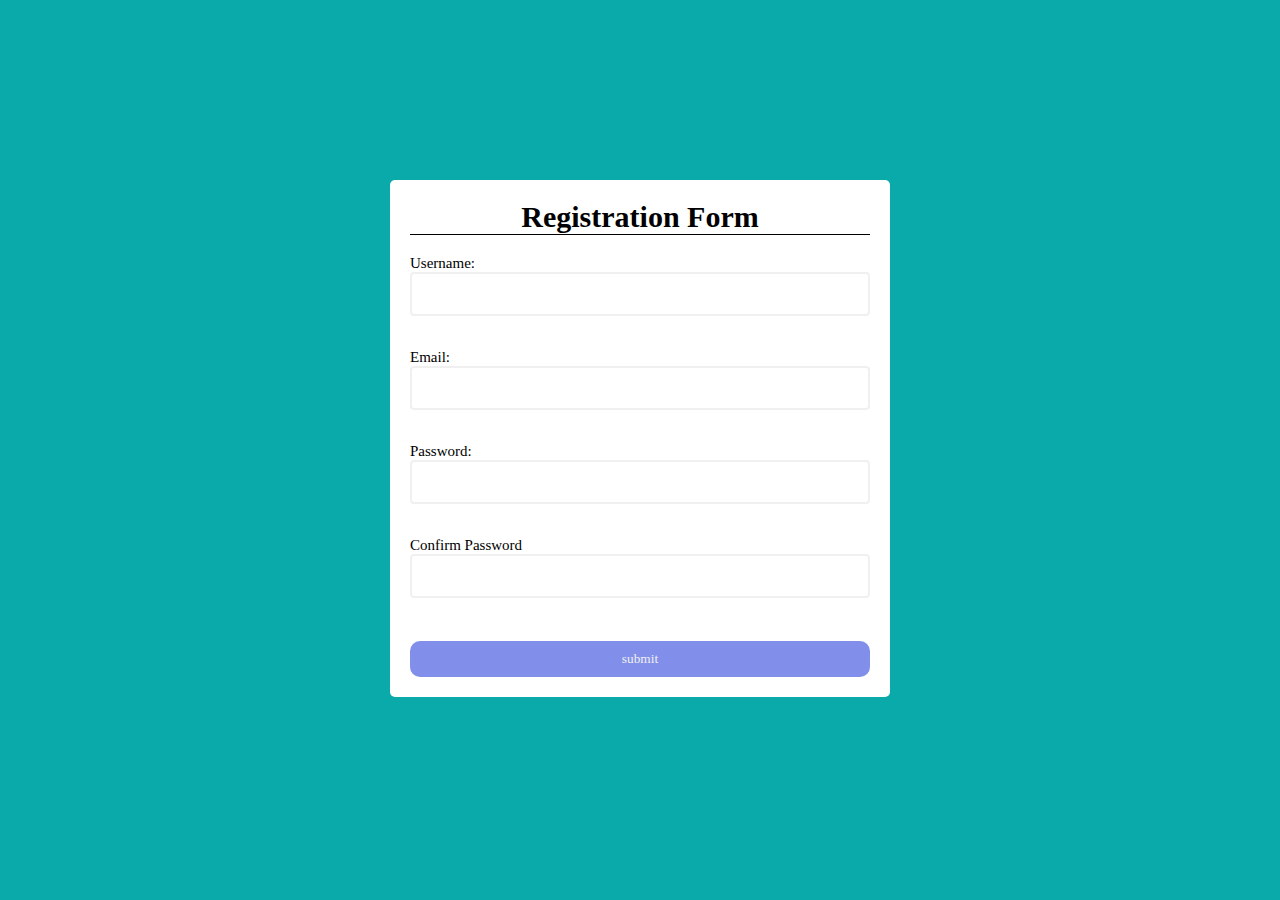
<file: Practice/index.html>
<!DOCTYPE html>
<html lang="en">
<head>
    <meta charset="UTF-8">
    <meta name="viewport" content="width=device-width, initial-scale=1.0">
    <title>Form validation</title>
    <link rel="stylesheet" href="styles.css">
</head>
<body>
    <div class="container">
        <form class="form" id="form">
            <h1>Registration Form</h1>

            <div class="form-control">
                <label for="">Username:</label>
                <input type="text" name="" id="username">
                <span class="error"></span>
            </div>
            <div class="form-control">
                <label for="">Email:</label>
                <input type="email" name="" id="email">
                <span class="error"></span>
            </div>
            <div class="form-control">
                <label for="">Password:</label>
                <input type="password" name="" id="password">
                <span class="error"></span>
            </div>
            <div class="form-control">
                <label for="">Confirm Password</label>
                <input type="text" name="" id="confirm-password">
                <span class="error"></span>
            </div>

            <input type="submit" id="btn" value="submit" name=""/>

        </form>
    </div>

    <script src="script.js"></script>
</body>
</html>
</file>
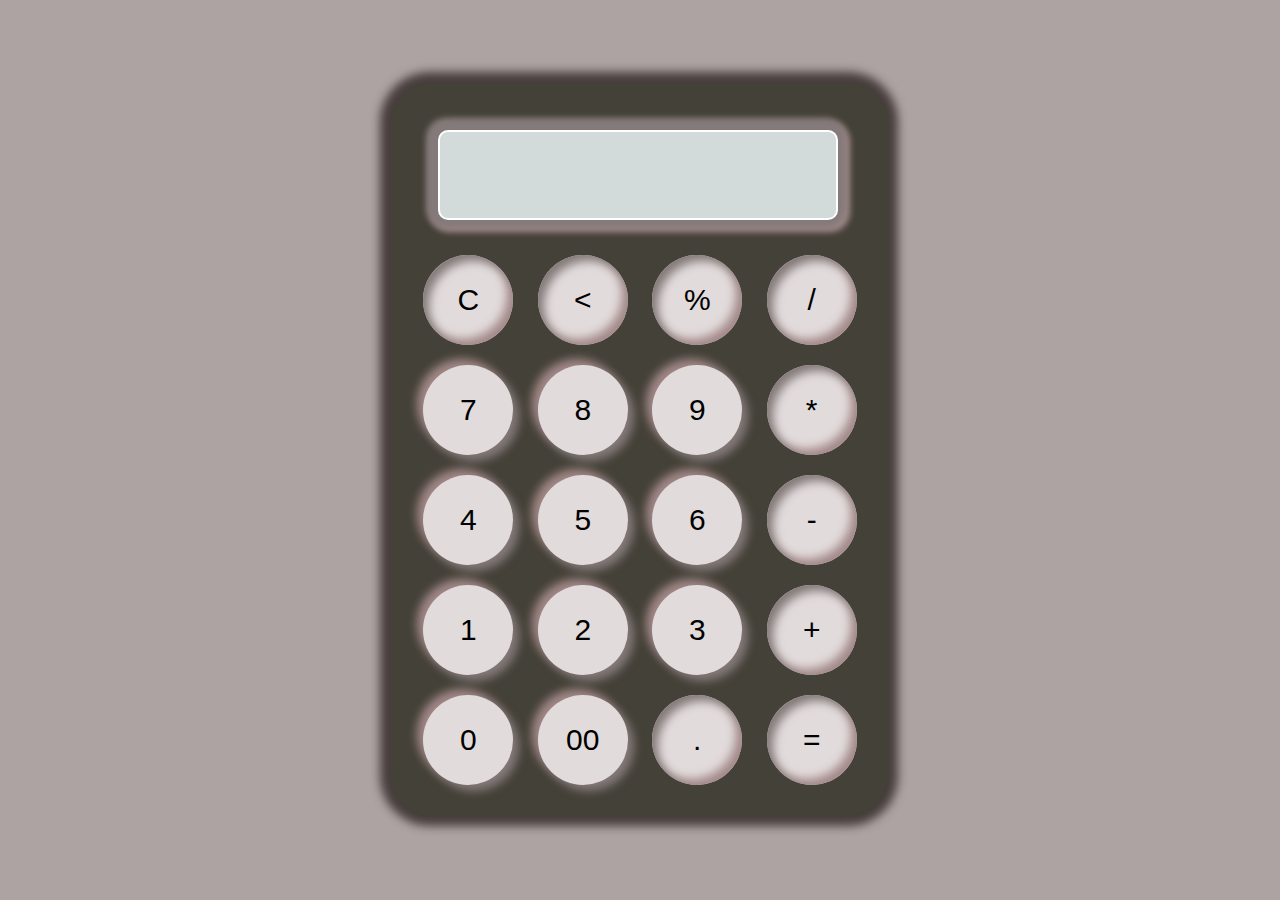
<file: Practice/cal.html>
<!DOCTYPE html>
<html lang="en">
<head>
    <meta charset="UTF-8">
    <meta name="viewport" content="width=device-width, initial-scale=1.0">
    <title>Calculator</title>
    <link rel="stylesheet" href="cal.css">
</head>
<body>
    <div class="container">
        <div class="calc">
            <h1 id="input"></h1>

            <div>
                <button class="dgn">C</button>
                <button class="dgn"><</button>
                <button class="dgn">%</button>
                <button class="dgn">/</button>
            </div>
            <div>
                <button>7</button>
                <button>8</button>
                <button>9</button>
                <button class="dgn">*</button>
            </div>
            <div>
                <button>4</button>
                <button>5</button>
                <button>6</button>
                <button class="dgn">-</button>
            </div>
            <div>
                <button>1</button>
                <button>2</button>
                <button>3</button>
                <button class="dgn">+</button>
            </div>
            <div>
                <button>0</button>
                <button>00</button>
                <button class="dgn">.</button>
                <button class="dgn">=</button>
            </div>
        </div>
    </div>

    <script src="cal.js"></script>
</body>
</html>
</file>
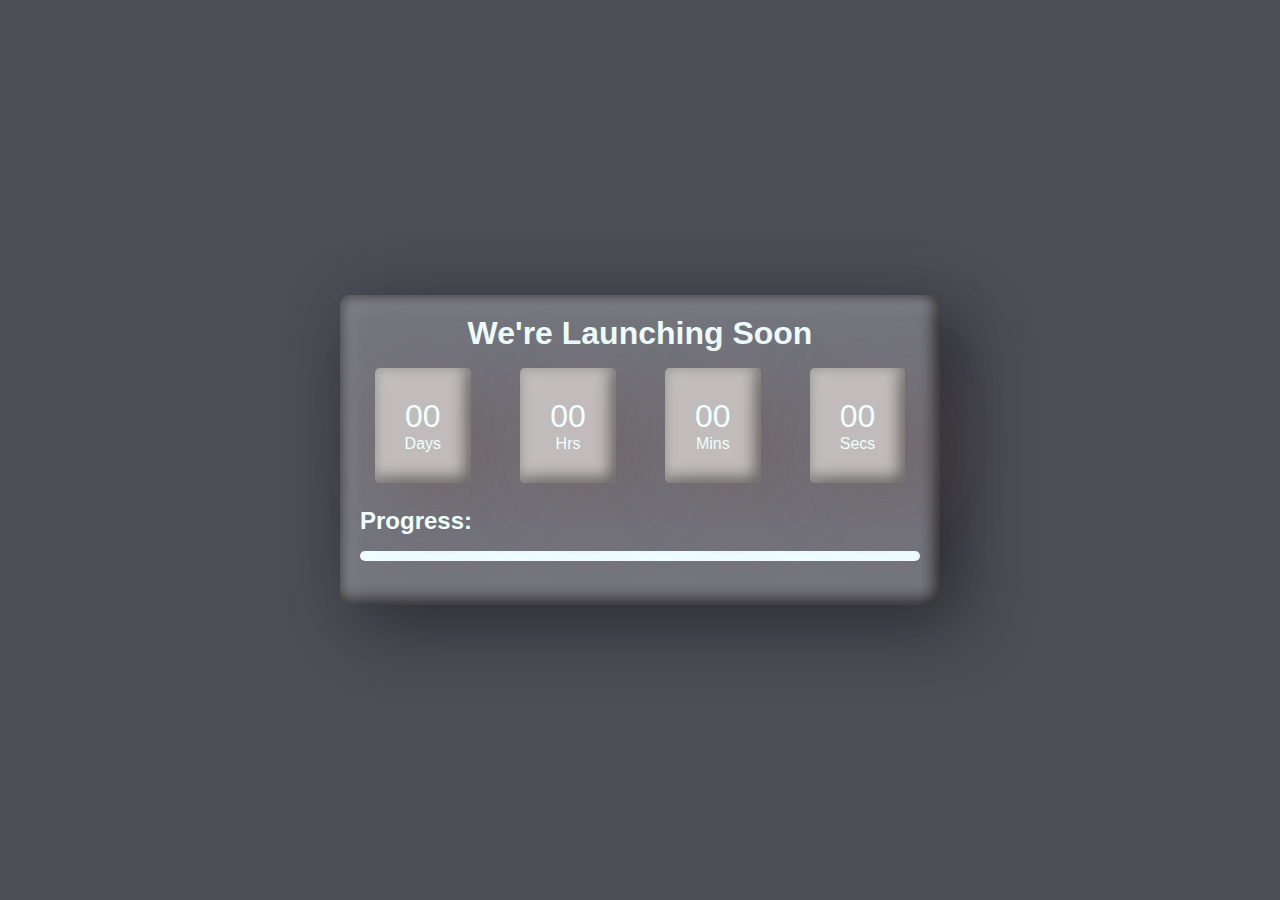
<file: Practice/countdown.html>
<!DOCTYPE html>
<html lang="en">
<head>
    <meta charset="UTF-8">
    <meta name="viewport" content="width=device-width, initial-scale=1.0">
    <title>CountDown</title>
    <link rel="stylesheet" href="countdown.css">
</head>
<body>
    <div class="container">
            <h1>We're Launching Soon</h1>

            <div id="countdown">
                <div>
                    <span id="days">00</span>
                    Days
                </div>
                <div>
                    <span id="hours">00</span>
                    Hrs
                </div>
                <div>
                    <span id="minutes">00</span>
                    Mins
                </div>
                <div>
                    <span id="seconds">00</span>
                    Secs
                </div>
            </div>
            
            <h2>Progress:</h2>
            
            <div class="progress-container">
                <div id="progress-bar">

                </div>

            </div>
        
    </div>

    <script src="countdown.js"></script>
</body>
</html>
</file>
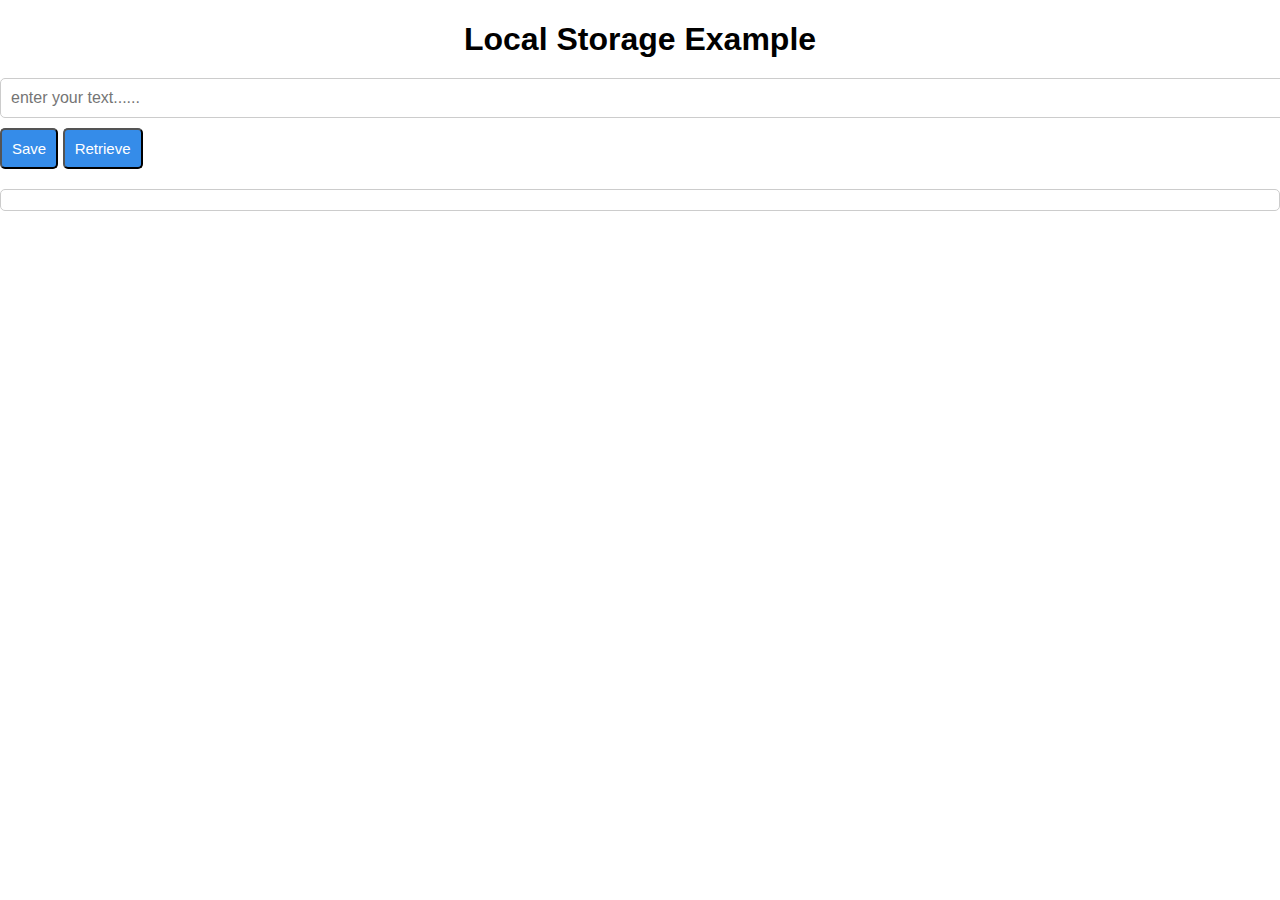
<file: Practice/Data_retrieva.html>
<!DOCTYPE html>
<html lang="en">
<head>
    <meta charset="UTF-8">
    <meta name="viewport" content="width=device-width, initial-scale=1.0">
    <title>Data retrieva app</title>
    <style>
        body{
            font-family: Arial, Helvetica, sans-serif;
            padding: 0;
            margin: 0;
        }
        .conatiner{
            max-width: 600px;
            margin: 20px auto;
            padding: 20px;
        }
        h1{
            text-align: center;
            margin-bottom: 20px;
        }
        input[type="text"]{
            width: 100%;
            padding: 10px;
            font-size: 16px;
            margin-bottom: 10px;
            border: 1px solid #ccc;
            border-radius: 5px;
        }
        button{
            padding: 10px;
            font-size: 15px;
            background-color: #358ce9;
            border-radius: 5px;
            color: white;
        }
        #output{
            margin-top: 20px;
            padding: 10px;
            border: 1px solid #ccc;
            border-radius: 5px;
        }
    </style>
</head>
<body>
    <div class="container">
        <h1>Local Storage Example</h1>
        <input type="text" id="textInput" placeholder="enter your text......">
        <button onclick="saveText()">Save</button>
        <button onclick="retrieveText()">Retrieve</button>

        <div id="output"> </div>
    </div>


    <script>

        function saveText(){
            const textInput = document.getElementById('textInput').value;
            localStorage.setItem('savedText',textInput)
            document.getElementById('textInput').value =''
        }

        function retrieveText(){
            const savedText = localStorage.getItem('saveText');

            if(saveText){
                document.getElementById('output').textContent = saveText
            }else{
                document.getElementById('output').textContent='No saved text found' 
            }
        }
    </script>
</body>
</html>
</file>
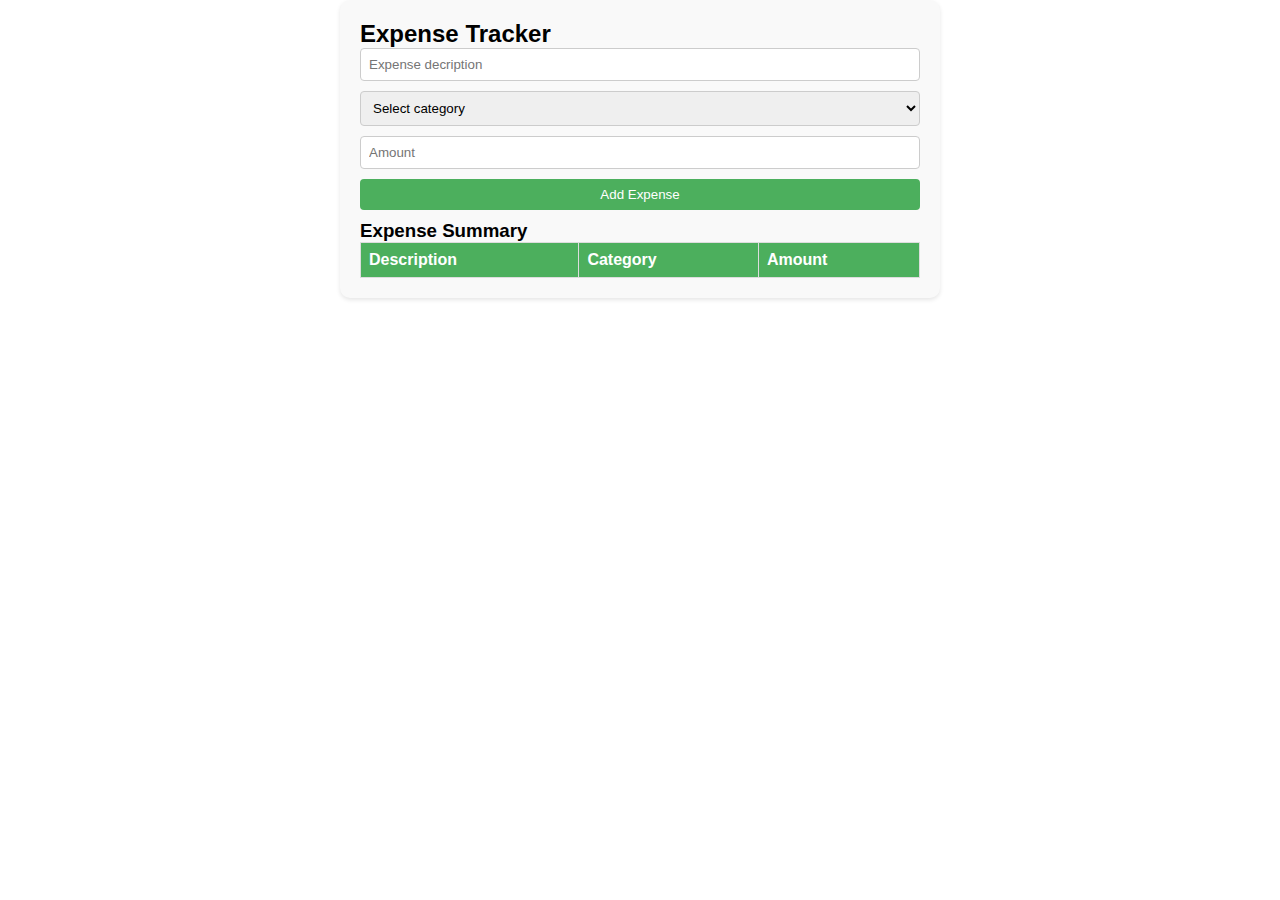
<file: Practice/expense_tracking.html>
<!DOCTYPE html>
<html lang="en">
<head>
    <meta charset="UTF-8">
    <meta name="viewport" content="width=device-width, initial-scale=1.0">
    <title>Expense Tracking app</title>
    <link rel="stylesheet" href="expense_tracking.css">
</head>
<body>
    <div class="container">
        <h2>Expense Tracker</h2>
        <form id="expenseform">
            <input type="text" id="description" placeholder="Expense decription" required/>
            <br>
            <select name="category" id="category" required>
                <option value="">Select category</option>
                <option value="food">Food</option>
                <option value="transportation">Transportation</option>
                <option value="utilities">Utilities</option>
                <option value="entertainment">Entertainment</option>
                <option value="Others">Others</option>
            </select>
            <br>
            <input type="number" id="amount" placeholder="Amount" required>
            <br>
            <input type="submit" value="Add Expense">
        </form>

        <!-- table -->
         <h3>Expense Summary</h3>
         <table id="expensetable">
            <thead>
                <tr>
                    <th>Description</th>
                    <th>Category</th>
                    <th>Amount</th>
                </tr>
                <tbody id="expenselist">
                    
                </tbody>
            </thead>
         </table>
    </div>
    
    <script src="expense_tracking.js"></script>
</body>
</html>
</file>
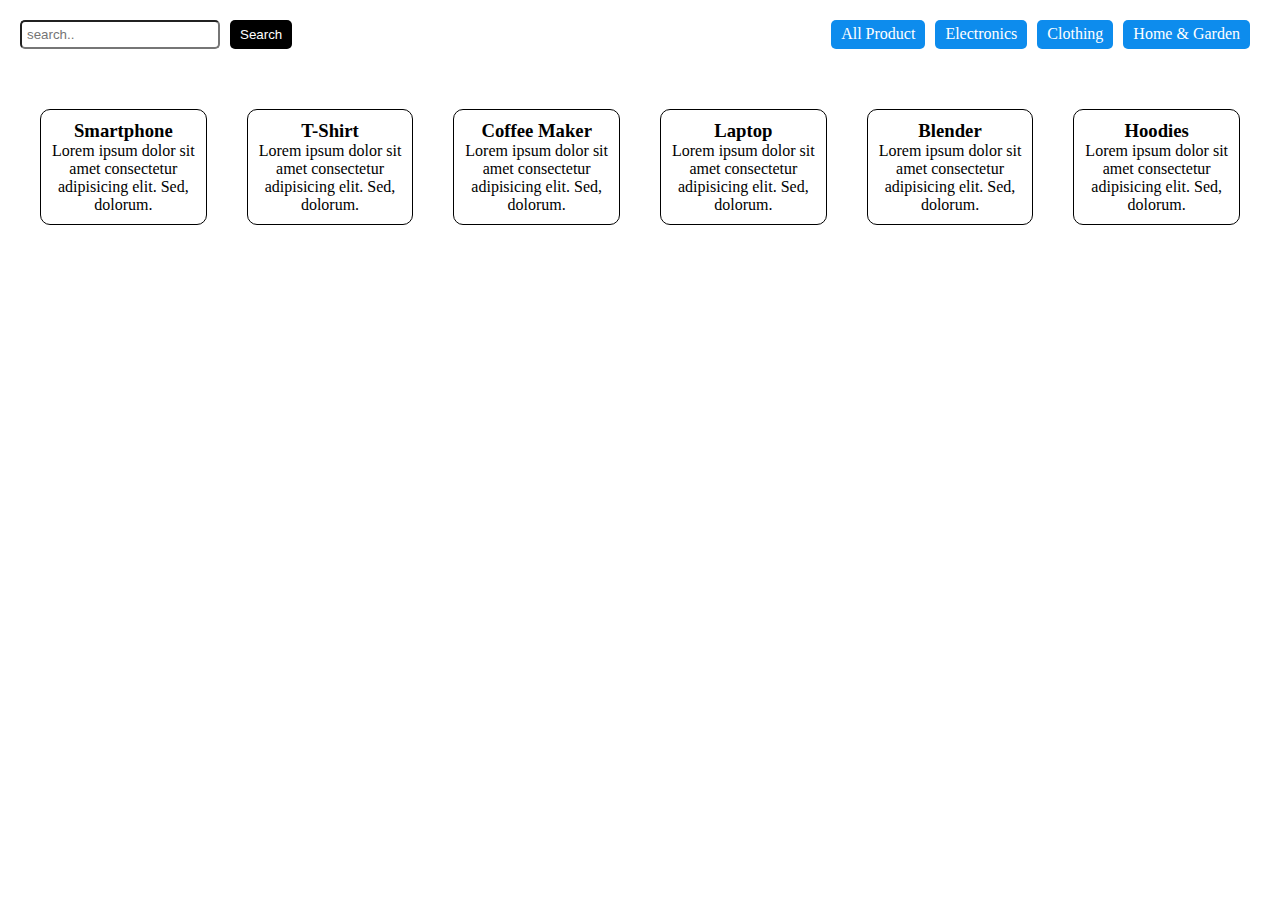
<file: Practice/filter.html>
<!DOCTYPE html>
<html lang="en">
<head>
    <meta charset="UTF-8">
    <meta name="viewport" content="width=device-width, initial-scale=1.0">
    <title>Filter product app</title>
    <link rel="stylesheet" href="filter.css">
</head>
<body>
    <div class="filter-container">
        <div class="search-container">
            <input type="text" id="search-input" placeholder="search..">
            <button id="search-btn"> Search</button>
        </div>
    

    <div class="category-container">
        <div class="category-btn" data-category="All">All Product</div>
        <div class="category-btn" data-category="electronics">Electronics</div>
        <div class="category-btn" data-category="clothing">Clothing</div>
        <div class="category-btn" data-category="home">Home & Garden</div>
    </div>
    </div>
    <div id="product-list">
        <div class="product-item" data-category="electronics">
            <h3>Smartphone</h3>
            <p>Lorem ipsum dolor sit amet consectetur adipisicing elit. Sed, dolorum.</p>
        </div>
        <div class="product-item" data-category="clothing">
            <h3>T-Shirt</h3>
            <p>Lorem ipsum dolor sit amet consectetur adipisicing elit. Sed, dolorum.</p>
        </div>
        <div class="product-item" data-category="home">
            <h3>Coffee Maker</h3>
            <p>Lorem ipsum dolor sit amet consectetur adipisicing elit. Sed, dolorum.</p>
        </div>
        <div class="product-item" data-category="electronics">
            <h3>Laptop</h3>
            <p>Lorem ipsum dolor sit amet consectetur adipisicing elit. Sed, dolorum.</p>
        </div>
        <div class="product-item" data-category="electronics">
            <h3>Blender</h3>
            <p>Lorem ipsum dolor sit amet consectetur adipisicing elit. Sed, dolorum.</p>
        </div>
        <div class="product-item" data-category="clothing">
            <h3>Hoodies</h3>
            <p>Lorem ipsum dolor sit amet consectetur adipisicing elit. Sed, dolorum.</p>
        </div>

    </div>    
    <script src="filter.js"></script>
</body>
</html>
</file>
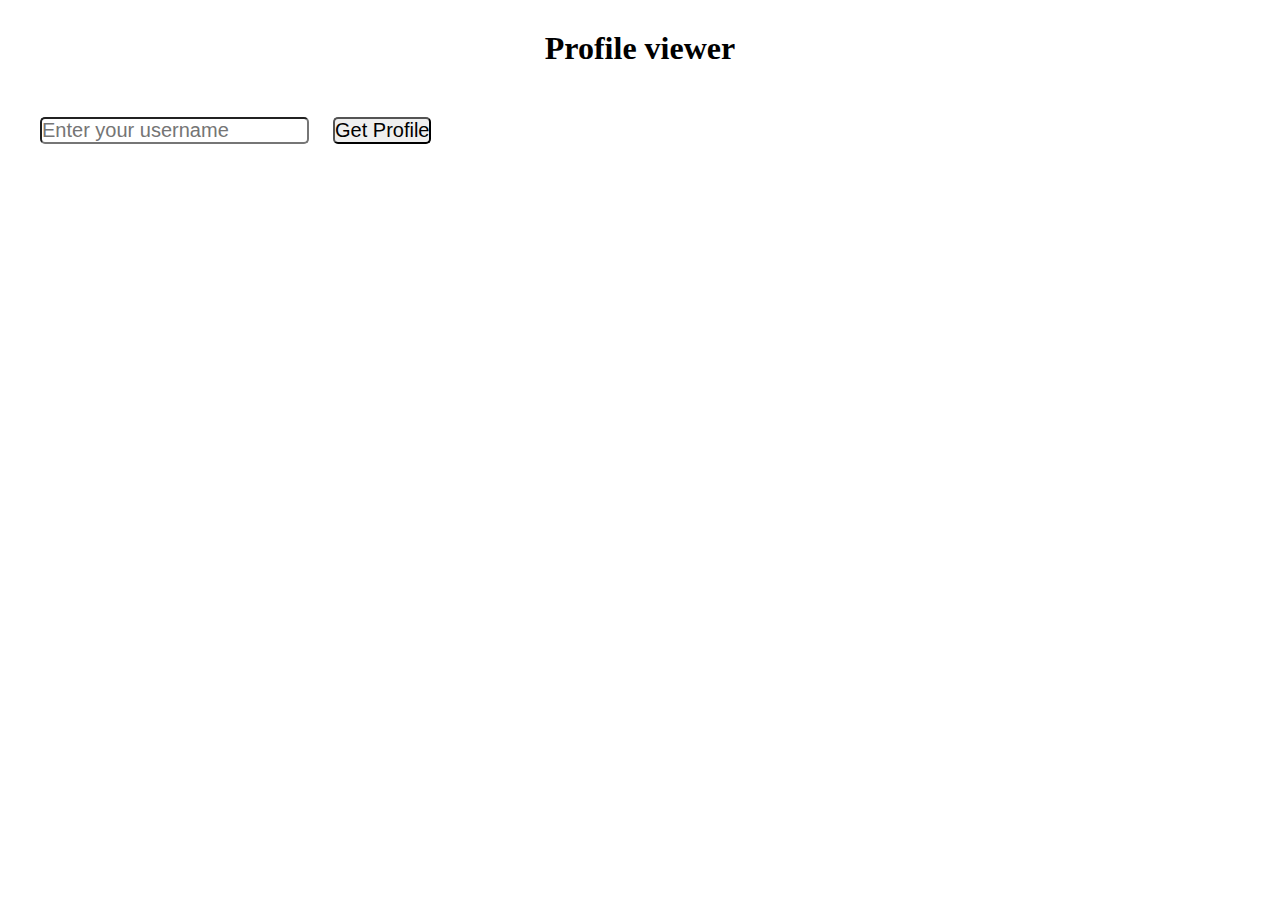
<file: Practice/githubprofile.html>
<!DOCTYPE html>
<html lang="en">
<head>
    <meta charset="UTF-8">
    <meta name="viewport" content="width=device-width, initial-scale=1.0">
    <title>Github Profile Viewer</title>
    <link rel="stylesheet" href="githubprofile.css">
</head>
<body>
    <div class="container">
        <h1>Profile viewer</h1>
        
        <input type="text" id="username" placeholder="Enter your username">
        <button onclick="fetchProfile()">Get Profile</button>
        <P></P>
        
        <div id="profile"></div>
    </div>

    <script src="githubprofile.js"></script>
</body>
</html>
</file>
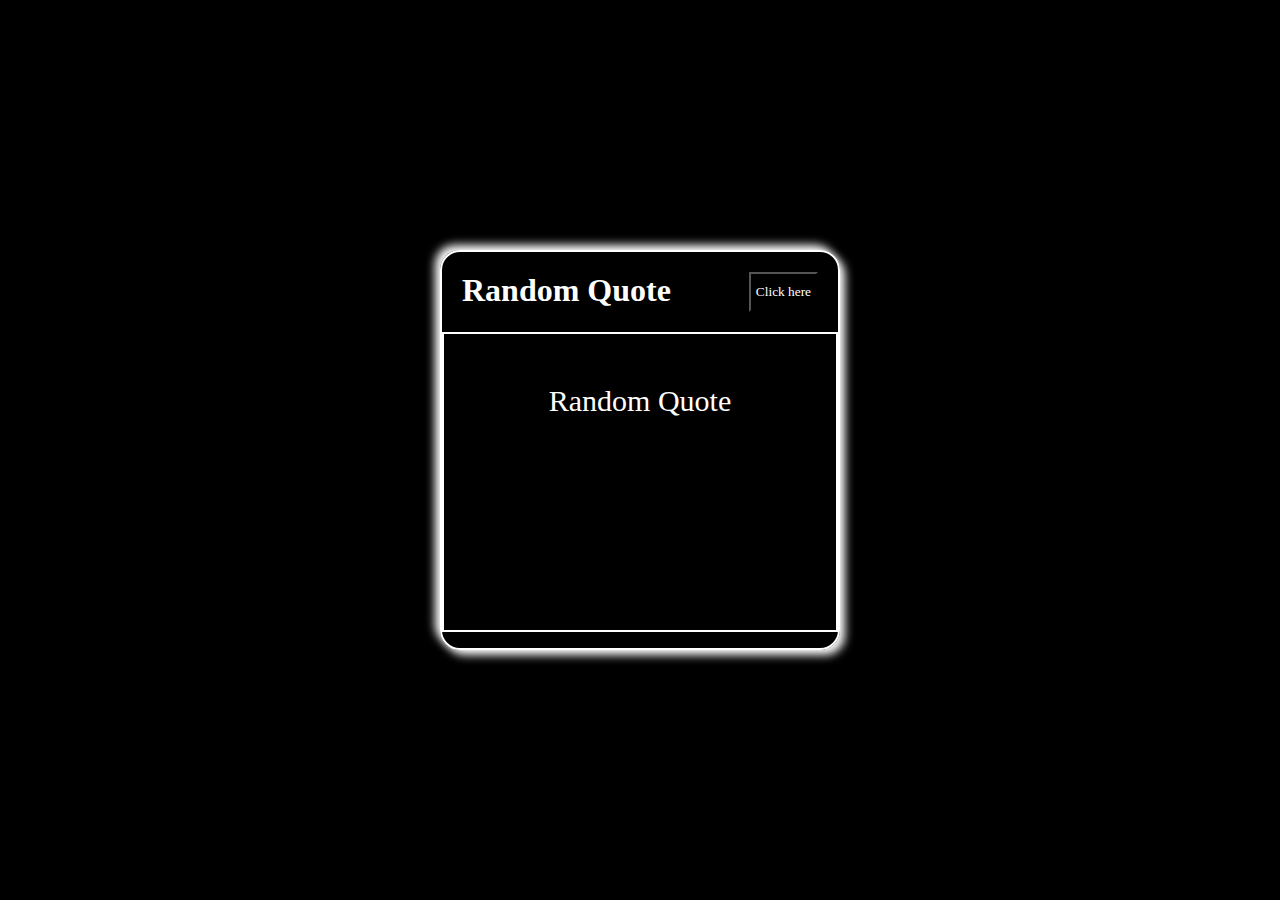
<file: Practice/Random_Quote.html>
<!DOCTYPE html>
<html lang="en">
<head>
    <meta charset="UTF-8">
    <meta name="viewport" content="width=device-width, initial-scale=1.0">
    <title>Random Quote</title>
    <style>
        *{
            font-family: 'Times New Roman', Times, serif;
            margin: 0;
            padding: 0;
            box-sizing: border-box;
        }
        body{
            width: 100%;
            height: 100vh;
            justify-content: center;
            display: flex;
            align-items: center;
            border: none;
            background-color: black;
            color:white;
        }
        .container{
            height: 400px;
            width: 400px;
            border: 2px solid white;
            border-radius: 20px;
            box-shadow: 5px 5px 10px white, -5px -5px 10px white;
        }
        .upper{
            display: flex;
            padding: 20px;
            justify-content: space-between;
        }
        .output{
            height: 300px;
            border: 2px solid white;
            padding: 10px;
            padding-top: 50px;
            font-size: 30px;
            text-align: center;
        }
        #btn{
            padding: 10px 5px 10px 5px;
            background-color: transparent;
            color:white;
            box-shadow:2px 2px 10px rgb (56,56,56);
            cursor: pointer;
        }
    </style>
</head>
<body>
    <div class="container">
        <div class="upper">
            <h1>Random Quote</h1>
            <button id="btn">Click here</button>
        </div>

        <div class="output">
            Random Quote
        </div>
    </div>

    <script>
        const btn = document.querySelector("#btn");
        const output = document.querySelector(".output");

        let quote = [
            "The thing about old friends is not that they love you, but that they know you. They remember that disastrous New Year's Eve when you mixed White", "Russians and champagne and how you wore that red maternity dress until everyone was sick of seeing the blaze of it in the office and the uncomfortable couch","in your first apartment and the smoky stove in your beach rental", "And then one of them is gone and you've lost a chunk of yourself. The stories of the terrorist attacks of 2001,", "he deaths of thousands a measure of how great the disaster. Catastrophe is numerical."
        ]
        btn.addEventListener("click",()=>{
            console.log("clicked");
            let random = Math.floor(Math.random()*quote.length)
            output.textContent = quote[random];
        })
    </script>
</body>
</html>
</file>
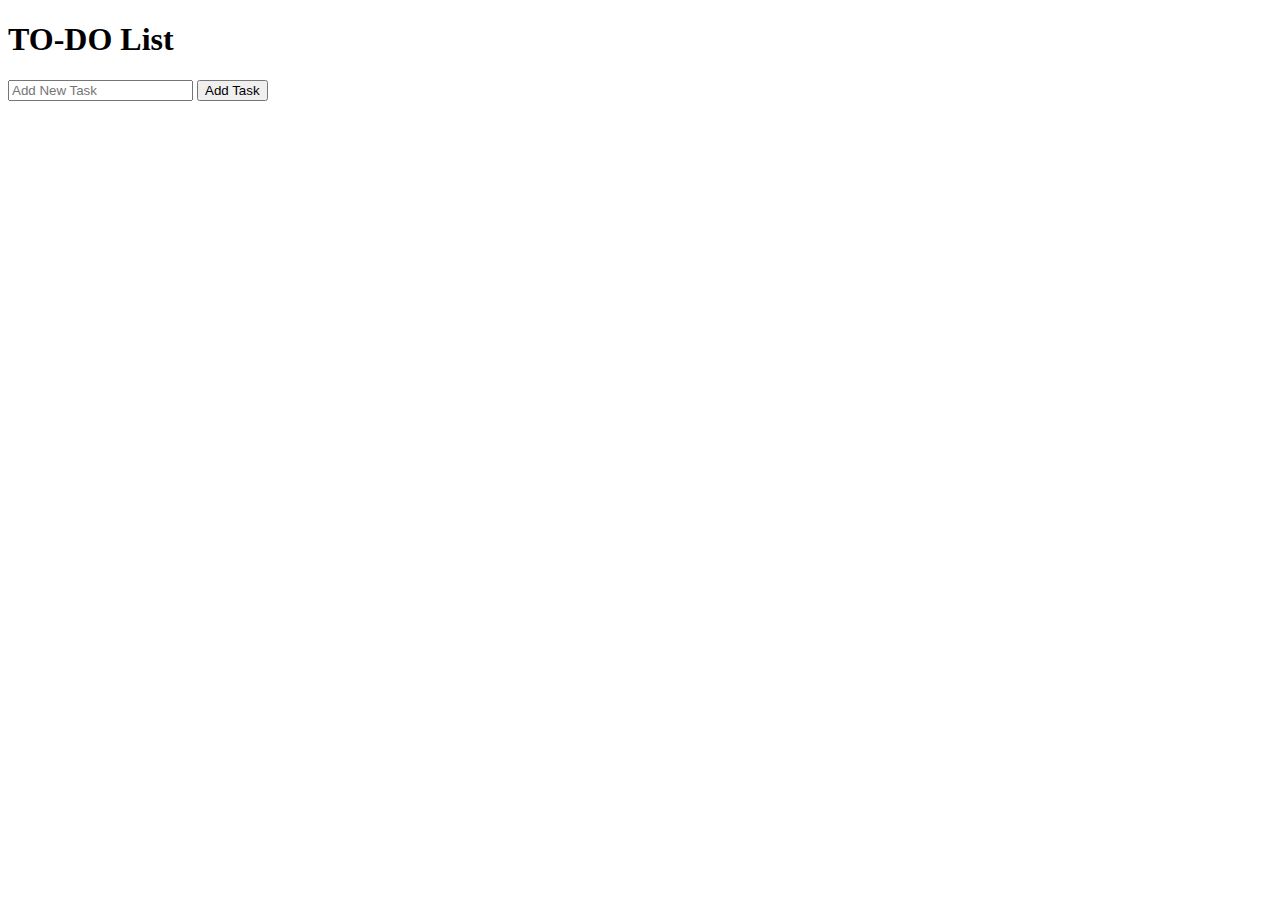
<file: Practice/to_do.html>
<!DOCTYPE html>
<html lang="en">
<head>
    <meta charset="UTF-8">
    <meta name="viewport" content="width=device-width, initial-scale=1.0">
    <title>TO-DO List</title>
</head>
<body>
    <h1>TO-DO List</h1>
    <input type="text" id="taskInput"  placeholder="Add New Task">
    <button onclick="addTask()">Add Task</button>
    <ul id="taskList"></ul>

    <script>
        let tasks = []

        function addTask(){
            const taskInput = document.getElementById('taskInput');
            const taskText = taskInput.value.trim();

            if(taskText !== ''){
                tasks.push(taskText);
                displayTask();
                taskInput.value = ''
            }
        }
        
        function displayTask(){
            const taskList = document.querySelector('#taskList');
            taskList.innerHTML = ''
            tasks.forEach((task,index)=>{
                const li = document.createElement('li');
                li.textContent = task;

                const deleteButton = document.createElement('button')
                deleteButton.textContent = 'Delete';
                deleteButton.onclick = function(){
                    tasks.splice(index,1)
                    displayTask()
                }

                const updateButton = document.createElement('button')
                updateButton.textContent ='update'

                updateButton.onclick = function(){
                const updateTask = prompt('enter update task: ', task)

                    if(updateTask !== null){
                        tasks[index] = updateTask.trim()
                        displayTask()
                    }
                }

                li.appendChild(deleteButton)
                li.appendChild(updateButton)

                taskList.appendChild(li)
            })
        }

        

    </script>
</body>
</html>
</file>
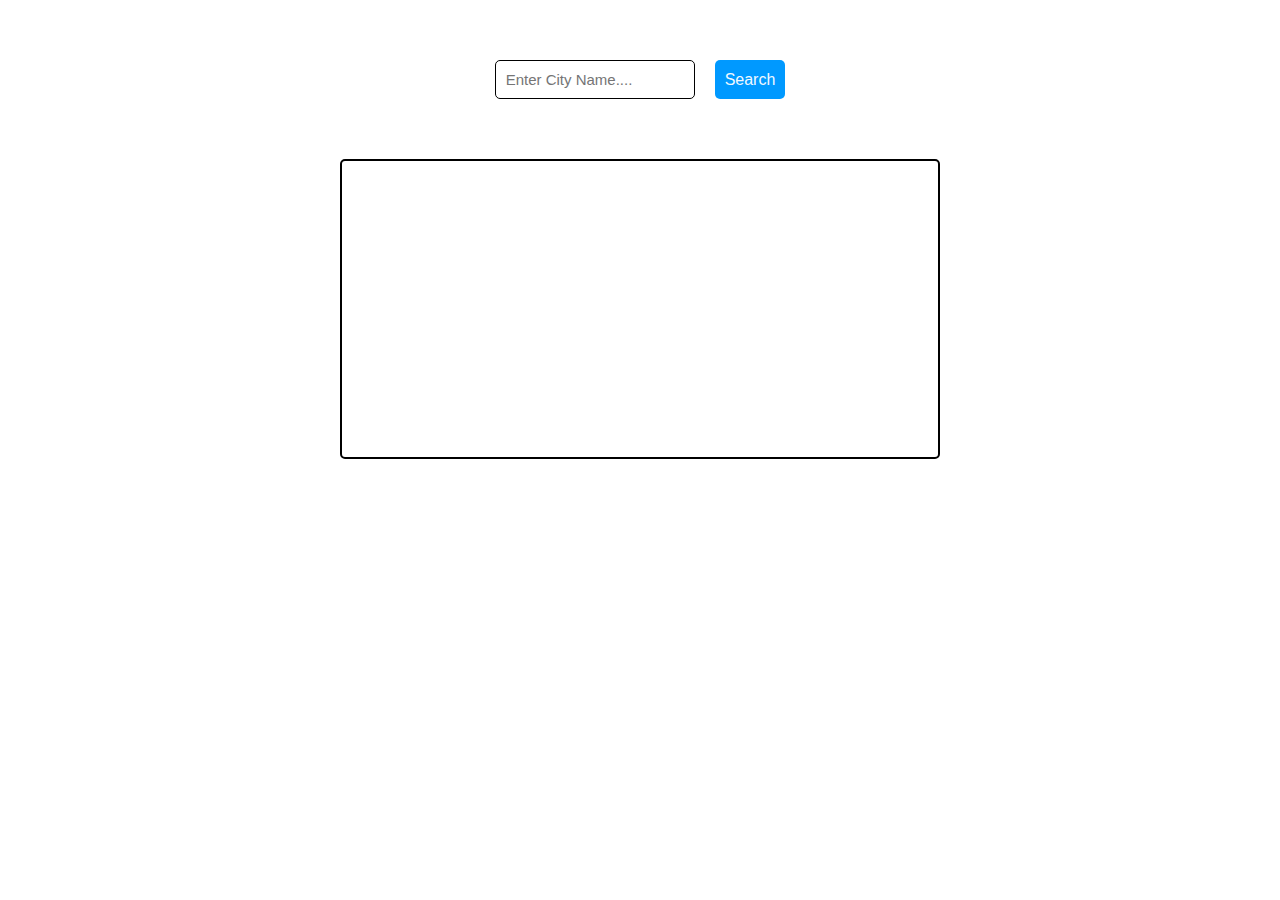
<file: Practice/weather.html>
<!DOCTYPE html>
<html lang="en">
<head>
    <meta charset="UTF-8">
    <meta name="viewport" content="width=device-width, initial-scale=1.0">
    <title>Weather App</title>
    <link rel="stylesheet" href="weather.css">
</head>
<body>
    <div class="container">
        <div class="input">
            <input type="text" placeholder="Enter City Name...."/>
            <button id="btn">Search</button>
        </div>

        <div class="weather-box">
            <div class="icon"></div>
            <div class="weather"></div>
            <div class="temperature"></div>
            <div class="description"></div>
        </div>
    </div>
    
    <script src="weather.js"></script>
</body>
</html>
</file>
<file: Practice/styles.css>
*{
    padding: 0;
    margin: 0;
    box-sizing: border-box;
    font-family: Georgia, 'Times New Roman', Times, serif;
}
body{
    background-color: rgb(10, 170, 170);
}
#form{
    width: 500px;
    margin: 20vh auto 0 auto;
    padding: 20px;
    background-color: white;
    border-radius: 5px;
    font-size: 15px;
}
h1{
    border-bottom:1px solid black;
    margin-bottom: 20px;
    text-align: center;
}
.form-control{
    display: flex;
    flex-direction: column;
}
.form-control input{
    border: 2px solid #f0f0f0;
    border-radius: 4px;
    display: block;
    font-size: 14px;
    padding: 12px;
    width: 100%;
}
#form #btn{
    padding: 10px;
    margin-top: 10px;
    width: 100%;
    background-color: #818fea;
    border:none;
    border-radius: 10px;
    color: #f0f0f0;
}
.form-control .error{
    font-size: 12px;
    height: 13px;
    margin: 10px;
    color: #ff3860;
}

.form-control.success input{
    border-color: green;
}
.form-control.error input{
    border-color: red;
}
</file>
<file: Practice/cal.css>
*{
    padding: 0;
    margin: 0;
    box-sizing: border-box;
    font-family:'Franklin Gothic Medium', 'Arial Narrow', Arial, sans-serif
}
body{
    /* background-image: url(download.jpg); */
    background-color: rgb(173, 163, 163);
    background-size: cover;
}
.container{
    height: 100vh;
    width: 100%;
    display: flex;
    justify-content: center;
    align-items: center;
    /* border: 2px solid gray; */
}
button{
    border: none;
    margin: 10px;
    width: 90px;
    height: 90px;
    border-radius: 50px;
    font-size: 30px;
    cursor: pointer;
    background-color: #e2dbdb;
    box-shadow: 6px 6px 10px #847a7a, -6px -6px 10px #a48a8a

}
.calc{
    border: 2px solid #444138;
    padding: 20px;
    border-radius: 40px;
    box-shadow: -1px -1px 10px 10px #2e2424cc;
    background: #444138;
    
}
#input{
    height: 90px;
    text-align: center;
    font-size:60px ;
    margin: 25px;
    border: 2px solid white;
    border-radius: 10px;
    background-color: #d2dada;
    box-shadow: -2px -2px 6px 10px #847a7a,2px 2px 6px 10px #a48a8a;
    overflow: hidden;
    max-width: 400px;

}
.dgn{
    box-shadow: inset 6px 6px 10px #847a7a, inset -6px -6px 10px #a48a8a
    ;
}
</file>
<file: Practice/countdown.css>
*{
    margin:0%;
    padding:0%;
    box-sizing: border-box;
    font-family: 'poppins', sans-serif;
}
body{
    background-color: rgb(78,78,87);
    color: azure;
    display: flex;
    justify-content: center;
    align-items: center;
    margin: 0;
    height: 100vh;
}
.container{
    width: 100%;
    max-width: 600px;
    margin: 0 auto;
    padding: 20px;
    border-radius: 10px;
    background-color:rgb(117,117,125) ;
    box-shadow: 25px 25px 75px rgba(0,0,0,0.25), 10px 10px 70px rgba(0,0,0,0.25), inset 5px 5px 10px rgba(0,0,0,0.25), inset 5px 5px 20px rgba(255,255,255,0.2), inset -5px -5px 15px rgba(0,0,0,0.75);

}
h1{
    font-size: 2rem;
    margin-bottom: 1rem;
    text-align: center;
}
h2{
    font-size: 1.5rem;
    margin-bottom: 1rem;
}
#countdown{
    display: flex;
    justify-content:space-around;
    gap: 20px;
}

#countdown div{
    background: rgb(193, 187, 187);
    padding: 30px;
    border-radius: 5px;
    color: azure;
    margin-bottom: 1.5rem;
    display: flex;
    flex-direction: column;
    text-align: center;
    box-shadow: 25px 25px 75px rgba(105, 68, 68, 0.25), 10px 10px 70px rgba(121, 113, 113, 0.25), inset 5px 5px 10px rgba(148, 146, 146, 0.25), inset 5px 5px 20px rgba(255,255,255,0.2), inset -5px -5px 15px rgba(59, 55, 55, 0.75);

}
span{
    font-size: xx-large;
}
.progress-container{
    background-color: azure;
    width: 100%;
    height: 10px;
    border-radius: 5px;
    margin-bottom: 1.5rem;
    overflow: hidden;
}
#progress-bar{
    background: greenyellow;
    width: 0%;
    height: 100%;
    transition: width 1s ease-in-out;
    border-radius: 5px;
}
</file>
<file: Practice/expense_tracking.css>
*{
    padding: 0px;
    margin: 0px;
    box-sizing: border-box;
}
body{
    font-family: Arial, Helvetica, sans-serif;
}
.container{
    max-width: 600px;
    margin: 0 auto;
    padding: 20px;
    background-color: #f9f9f9;
    box-shadow: 0 2px 4px rgba(0,0,0,0.1);
    border-radius: 10px;
}
input[type = "text"], select,input[type="number"], input[type="submit"]{
    margin-bottom: 10px;
    width: 100%;
    padding: 8px;
    border: 1px solid #ccc;
    border-radius: 4px;
    box-sizing: border-box;
}
input[type="submit"]{
    background-color: #4caf5d;
    color: white;
    border: none;
    cursor: pointer;
}
input[type="submit"]:hover{
    background-color: #45a049;
}

table{
    width: 100%;
    border-collapse: collapse;
}
th,td{
    border: 1px solid #ddd;
    padding: 8px;
    text-align: left;
    background-color: #4caf5d;
    color: white;
}
td{
    background-color: white;
    color: black;
}
</file>
<file: Practice/filter.css>
*{
    margin: 0;
    padding: 0;
    box-sizing: border-box;
}
.filter-container{
    display: flex;
    justify-content: space-between;
    margin: 20px;
}
.search-container{
    display: flex;
}
#search-input{
    width: 200px;
    padding: 5px;
    margin-right: 10px;
    border-radius: 5px;
}
#search-btn{
    padding: 5px 10px;
    background-color: black;
    color: white;
    border: none;
    border-radius: 5px;
    cursor: pointer;
}
.category-container{
    display: flex;
}
.category-btn{
    padding: 5px 10px;
    margin-right: 10px;
    background-color: #0d8ced;
    color: rgb(255, 255, 255);
    border: none;
    cursor: pointer;
    border-radius: 5px;
}
.category-btn.active{
    background-color: orange;
}
.product-item{
    border: 1px solid black;
    padding: 10px;
    margin: 20px;
    border-radius: 10px;
}
#product-list{
    display: flex;
    padding: 20px;
    text-align: center;
    
}
</file>
<file: Practice/githubprofile.css>
*{
    padding: 0px;
    margin: 0px;
    box-sizing: border-box;
}
h1{
    text-align:center;
    padding: 30px;
}
button{
    justify-content: center;
    margin: 20px;
    font-size: 20px;
    border-radius: 5px;
}
input{
    margin-left: 40px;
    font-size: 20px;
    border-radius: 5px;
}
</file>
<file: Practice/weather.css>
*{
    padding: 0;
    margin: 0;
    box-sizing: border-box;
}
body{
    font-family: Verdana, Geneva, Tahoma, sans-serif;
}
.container{
    height: 100%;
    max-width: 600px;
    margin: 0 auto;
    text-align: center;
}
.input{
    display: flex;
    justify-content: center;
    margin-top: 50px;
}
.input input{
    padding: 10px;
    border: none;
    width: 200px;
    font-size: 15px;
    border-radius: 5px;
    border: 1px solid black;
    margin: 10px;
}
.input button{
    padding: 10px;
    background-color: #0099ff;
    color: aliceblue;
    border: none;
    border-radius: 5px;
    cursor: pointer;
    font-size: 16px;
}
button{
    margin: 10px;
}
.weather-box{
    border: 2px solid black;
    margin-top: 50px;
    height: 300px;
    padding: 30px;
    border-radius: 5px;
}
.icon{
    font-size: 50;
    margin-bottom: 20px;
}
.weather{
    font-size: 25px;
    font-weight: bold;
    margin-bottom: 10px;
    
}
.temperature{
    font-size: 20px;
    margin-bottom: 10px;
}
.description{
    font-size: 16px;
}
</file>
